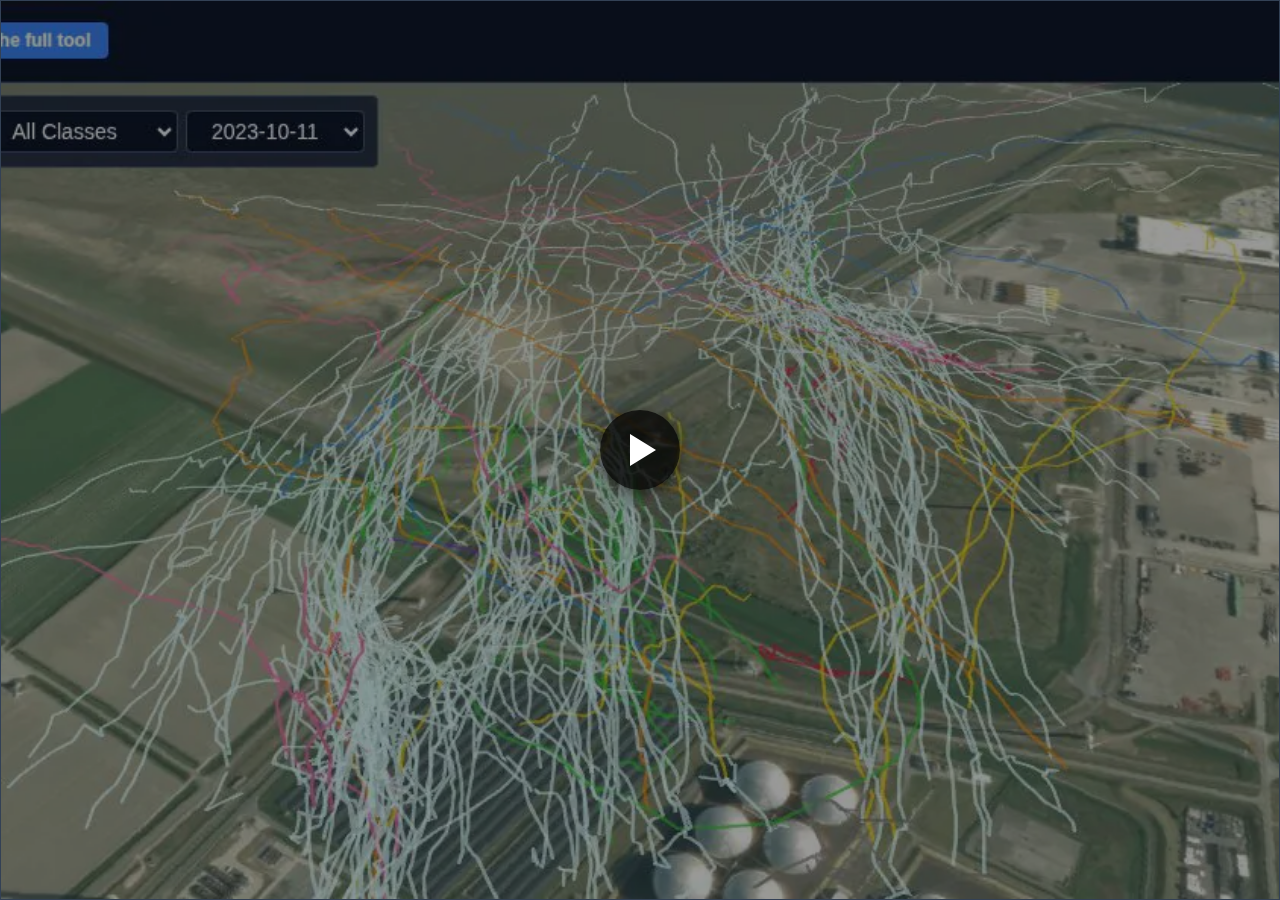
<file: iframe.html>
<html>

<head>
    <meta charset="UTF-8">
    <meta name="viewport" content="width=device-width, initial-scale=1.0, maximum-scale=1.0, viewport-fit=cover">
    <link rel="icon" type="image/png" href="favicon.png">
    <link rel="shortcut icon" type="image/x-icon" href="favicon.ico">
    <title>Bird track radar | AI Cup 2026 Embed</title>
</head>
<body>
    <div id="bird-radar-embed-wrapper" class="bird-radar-wrapper" onclick="loadBirdRadar()">

        <div id="bird-radar-placeholder" class="bird-radar-bg">

            <div style="position: absolute; top: 0; left: 0; width: 100%; height: 100%; background: rgba(0,0,0,0.4);">
            </div>

            <div style="position: relative; width: 80px; height: 80px; background-color: rgba(0, 0, 0, 0.75); border-radius: 50%; display: flex; align-items: center; justify-content: center; transition: all 0.2s ease-in-out; z-index: 20; box-shadow: 0 4px 15px rgba(0,0,0,0.5);"
                onmouseover="this.style.transform='scale(1.1)'; this.style.backgroundColor='rgba(37, 99, 235, 0.9)';"
                onmouseout="this.style.transform='scale(1)'; this.style.backgroundColor='rgba(0, 0, 0, 0.75)';">
                <div
                    style="width: 0; height: 0; border-top: 16px solid transparent; border-bottom: 16px solid transparent; border-left: 26px solid white; margin-left: 6px;">
                </div>
            </div>

        </div>
    </div>

    <script>
        function loadBirdRadar() {
            var wrapper = document.getElementById('bird-radar-embed-wrapper');

            wrapper.onclick = null;
            wrapper.style.cursor = 'default';

            wrapper.innerHTML = `
        <iframe 
            src="index.html?embed=true" 
            style="position: absolute; top: 0; left: 0; width: 100%; height: 100%; border: none; z-index: 30; animation: fadeIn 0.5s;" 
            allow="accelerometer; autoplay; clipboard-write; encrypted-media; gyroscope; picture-in-picture; fullscreen" 
            allowfullscreen="">
        </iframe>
    `;
        }
    </script>

    <style>
        /* Base Styles (Mobile First) */
        .bird-radar-wrapper {
            position: relative;
            width: 100%;
            max-width: 100%;
            /* Prevents breaking out of the WordPress container */
            height: 500px;
            /* Mobile height */
            border-radius: 12px;
            overflow: hidden;
            /* Changed back to hidden so the iframe respects the rounded corners */
            box-shadow: 0 10px 25px rgba(0, 0, 0, 0.3);
            border: 1px solid #334155;
            background-color: #1e293b;
            cursor: pointer;
            box-sizing: border-box;
            /* Ensures padding doesn't mess up width */
            margin: 0 auto;
            /* Centers the container just in case */
        }

        .bird-radar-bg {
            position: absolute;
            top: 0;
            left: 0;
            width: 100%;
            height: 100%;
            background-size: cover;
            background-position: center;
            display: flex;
            align-items: center;
            justify-content: center;
            z-index: 10;
            transition: opacity 0.3s ease;
            /* --- MOBILE IMAGE URL GOES HERE --- */
            background-image: url('screenshots/bird-radar-placeholder-mobile.jpeg');
        }

        /* Desktop Styles (Applied when screen is wider than 768px) */
        @media (min-width: 768px) {
            .bird-radar-wrapper {
                height: 750px;
                /* Taller on desktop */
            }

            .bird-radar-bg {
                /* --- DESKTOP IMAGE URL GOES HERE --- */
                background-image: url('screenshots/bird-radar-placeholder-desktop.jpeg');
            }
        }

        @keyframes fadeIn {
            from {
                opacity: 0;
            }

            to {
                opacity: 1;
            }
        }
    </style>

    <style>
        /* Extra styles for the iframe.html */

        body {
            margin: 0;
            padding: 0;
            overflow: visible;
        }

        .bird-radar-wrapper {
            border-radius: 0;
            height: 100% !important;
            width: 100% !important;
        }
    </style>
</body>

</html>
</file>
